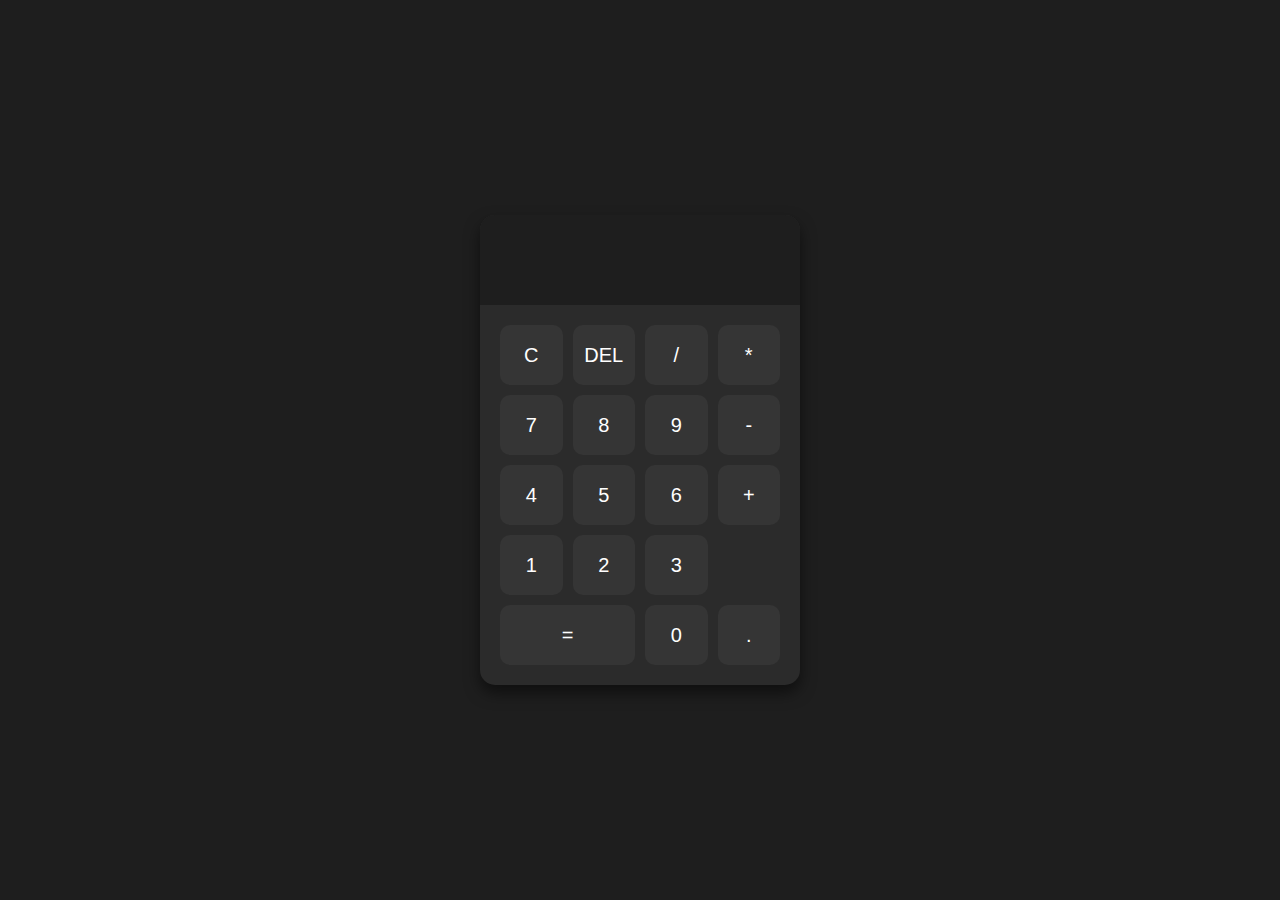
<file: calculator/index.html>
<!DOCTYPE html>
<html lang="en">
<head>
  <meta charset="UTF-8">
  <meta name="viewport" content="width=device-width, initial-scale=1.0">
  <title>Calculator</title>
  <link rel="stylesheet" href="style.css">
</head>
<body>
  <div class="calculator">
    <div class="display">
      <input type="text" id="result" readonly>
    </div>
    <div class="buttons">
      <button onclick="clearDisplay()">C</button>
      <button onclick="deleteLast()">DEL</button>
      <button onclick="insertOperator('/')">/</button>
      <button onclick="insertOperator('*')">*</button>
      <button onclick="insertNumber(7)">7</button>
      <button onclick="insertNumber(8)">8</button>
      <button onclick="insertNumber(9)">9</button>
      <button onclick="insertOperator('-')">-</button>
      <button onclick="insertNumber(4)">4</button>
      <button onclick="insertNumber(5)">5</button>
      <button onclick="insertNumber(6)">6</button>
      <button onclick="insertOperator('+')">+</button>
      <button onclick="insertNumber(1)">1</button>
      <button onclick="insertNumber(2)">2</button>
      <button onclick="insertNumber(3)">3</button>
      <button class="equals" onclick="calculate()">=</button>
      <button onclick="insertNumber(0)">0</button>
      <button onclick="insertDot()">.</button>
    </div>
  </div>

  <script src="script.js"></script>
</body>
</html>
</file>
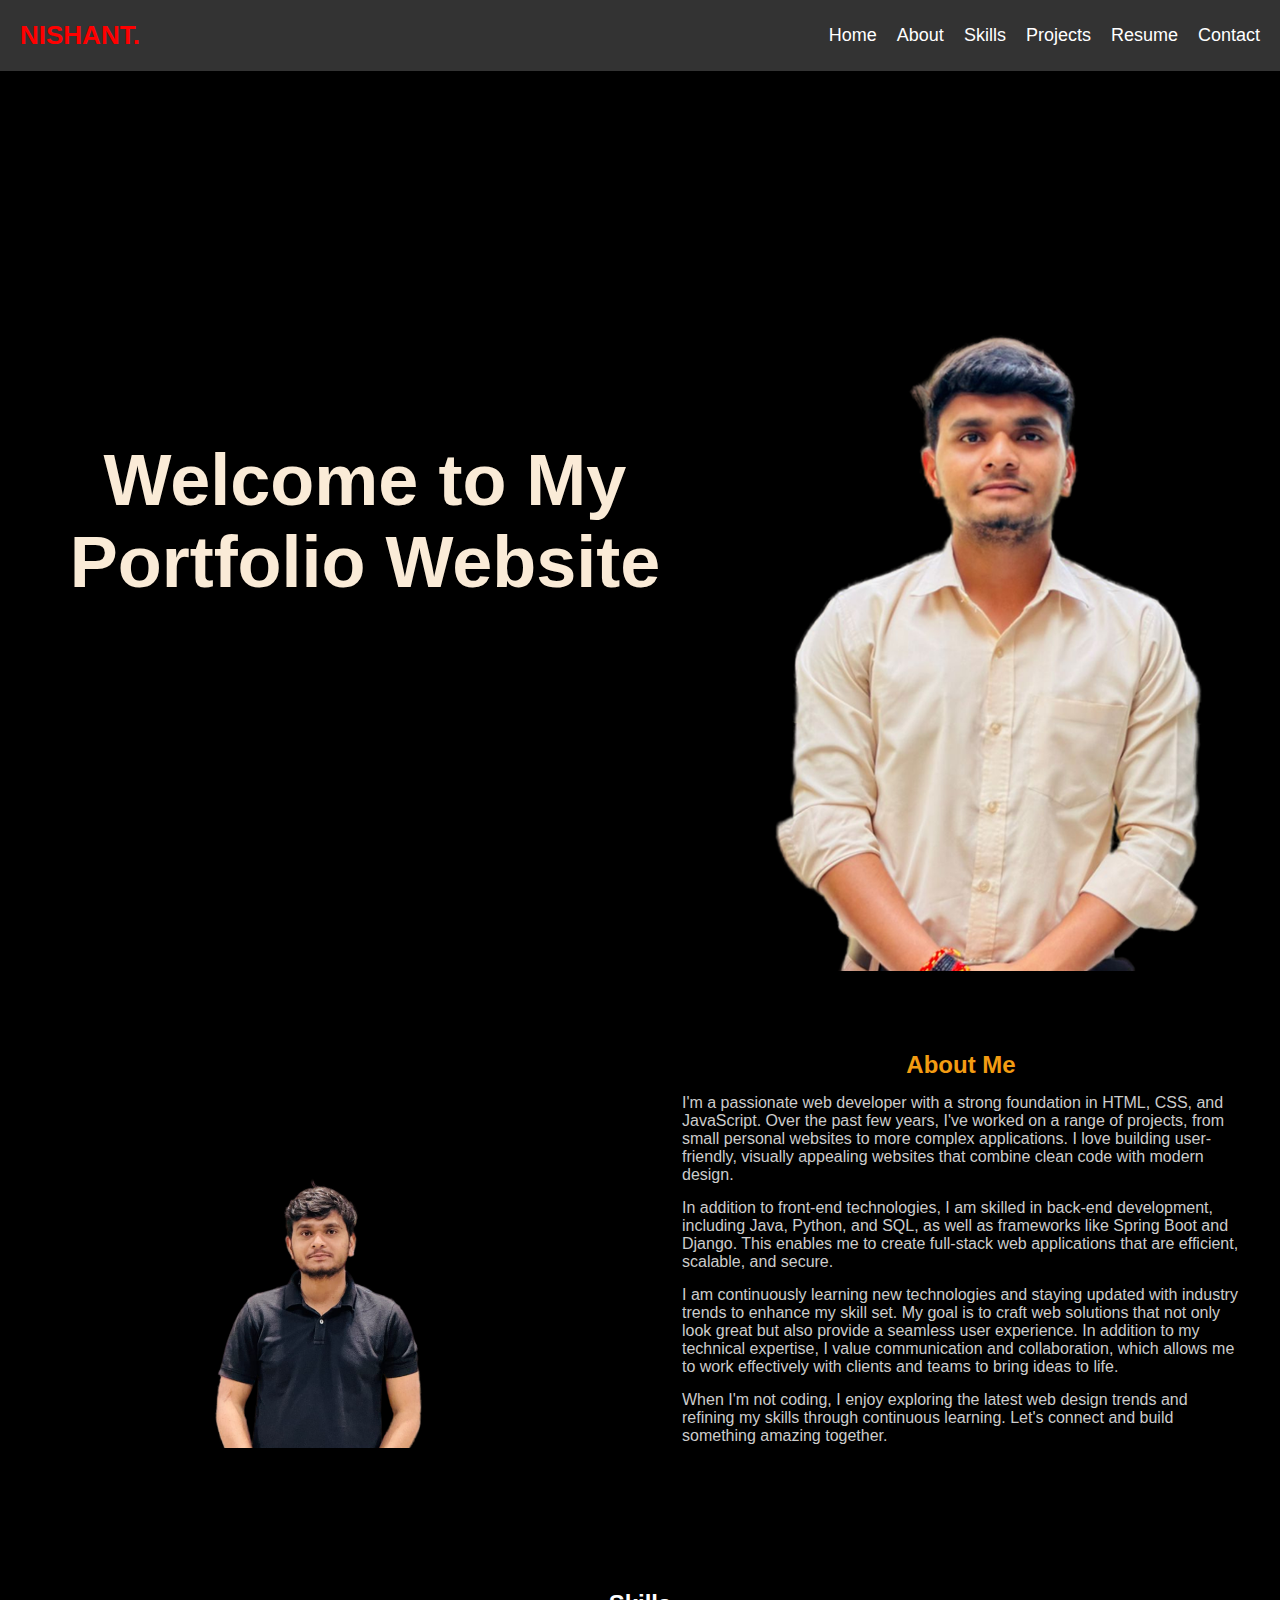
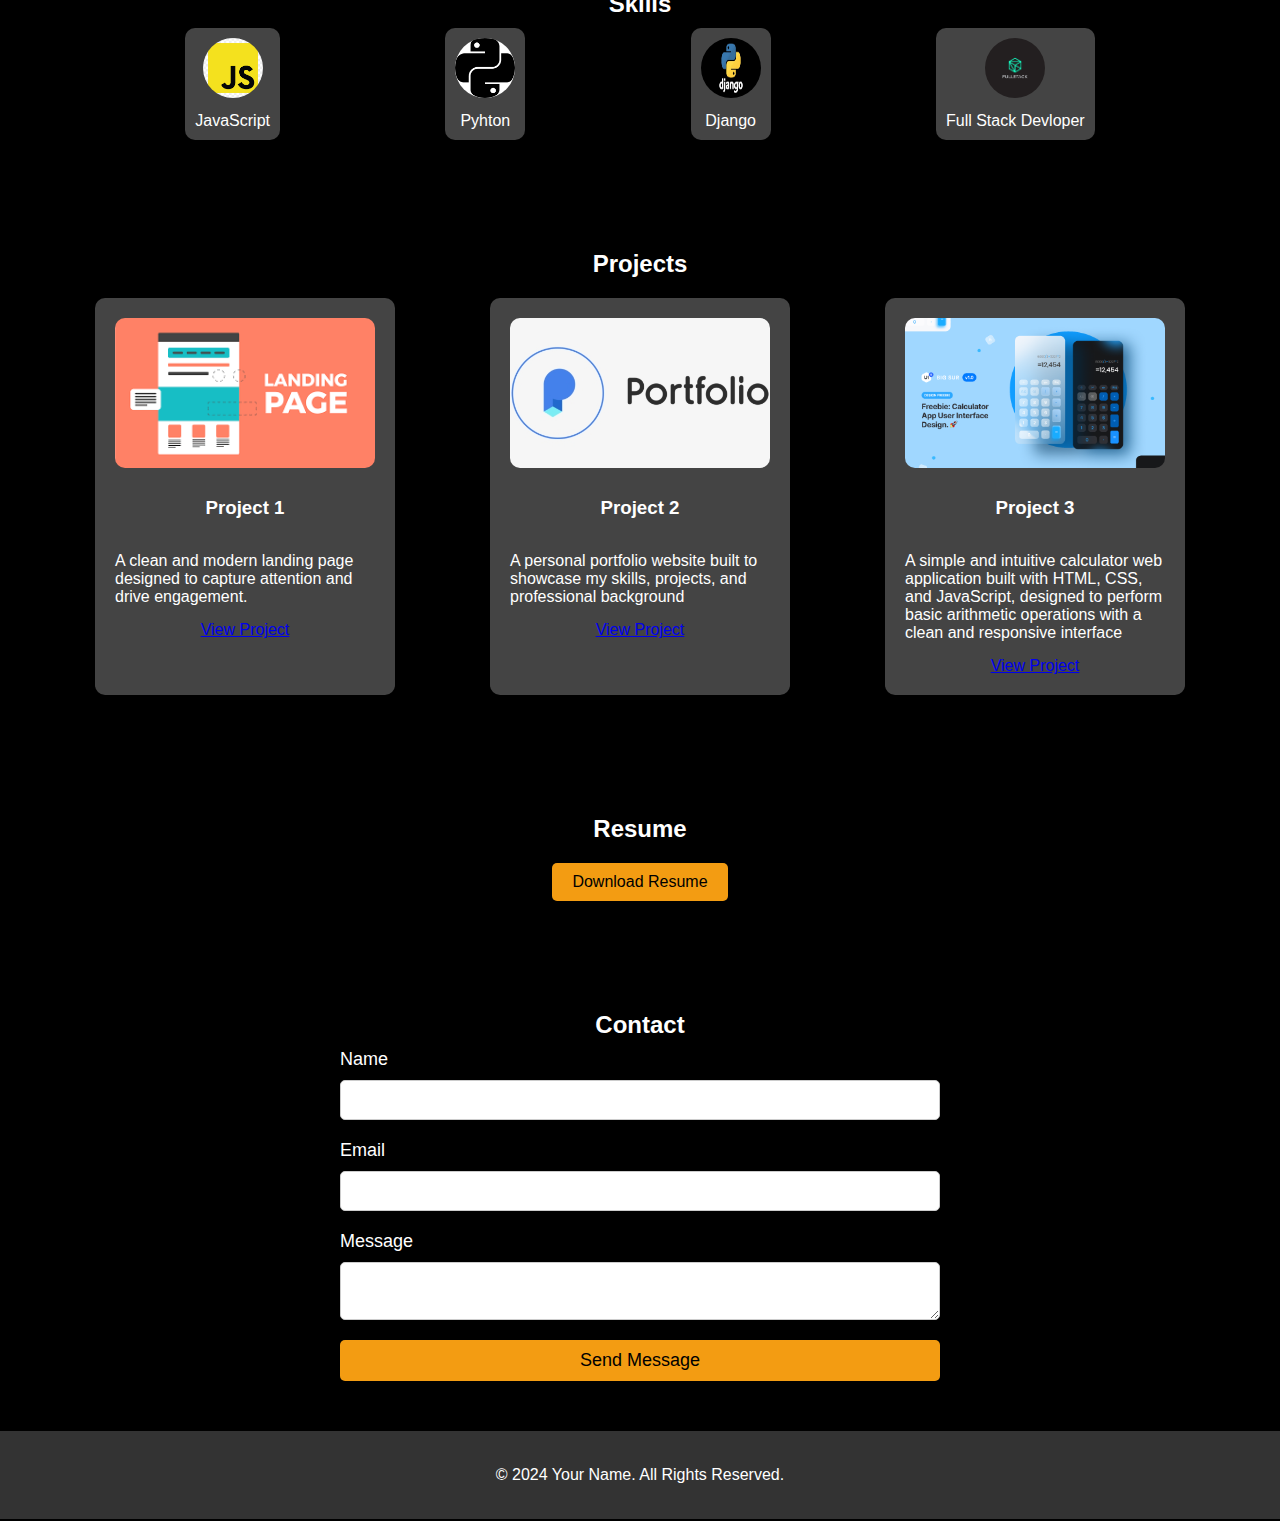
<file: PORTFOLIO_NISHANT/index.html>
<!DOCTYPE html>
<html lang="en">
<head>
    <meta charset="UTF-8">
    <meta name="viewport" content="width=device-width, initial-scale=1.0">
    <title>Portfolio</title>
    <link rel="stylesheet" href="./style.css">
</head>
<body>

    <div id="header"></div>
    <div id="home"></div>
    <div id="about"></div>
    <div id="skills"></div>
    <div id="projects"></div>
    <div id="resume"></div>
    <div id="contact"></div>
    <div id="footer"></div>

    <script>
        // Load HTML components dynamically
        async function loadComponent(url, elementId) {
            const response = await fetch(url);
            const html = await response.text();
            document.getElementById(elementId).innerHTML = html;
        }

        loadComponent('header.html', 'header');
        loadComponent('home.html', 'home');
        loadComponent('about.html', 'about');
        loadComponent('skills.html', 'skills');
        loadComponent('projects.html', 'projects');
        loadComponent('resume.html', 'resume');
        loadComponent('contact.html', 'contact');
        loadComponent('footer.html', 'footer');
    </script>
    <script src="./script.js"></script>
</body>
</html>
</file>
<file: calculator/style.css>
* {
    margin: 0;
    padding: 0;
    box-sizing: border-box;
    font-family: 'Roboto', sans-serif;
  }
  
  body {
    background-color: #1e1e1e;
    display: flex;
    justify-content: center;
    align-items: center;
    height: 100vh;
  }
  
  .calculator {
    width: 320px;
    background-color: #2b2b2b;
    border-radius: 15px;
    overflow: hidden;
    box-shadow: 0px 8px 15px rgba(0, 0, 0, 0.5);
  }
  
  .display {
    background-color: #1e1e1e;
    padding: 20px;
  }
  
  .display input {
    width: 100%;
    height: 50px;
    background-color: #1e1e1e;
    color: #fff;
    font-size: 24px;
    border: none;
    outline: none;
    text-align: right;
  }
  
  .buttons {
    display: grid;
    grid-template-columns: repeat(4, 1fr);
    grid-gap: 10px;
    padding: 20px;
  }
  
  .buttons button {
    height: 60px;
    background-color: #353535;
    color: #fff;
    border: none;
    border-radius: 10px;
    font-size: 20px;
    cursor: pointer;
    transition: all 0.2s ease;
  }
  
  .buttons button:hover {
    background-color: #4a4a4a;
  }
  
  .buttons button:active {
    background-color: #5a5a5a;
  }
  
  .equals {
    background-color: #ff8c00;
    grid-column: span 2;
  }
  
  .equals:hover {
    background-color: #e07b00;
  }
</file>
<file: PORTFOLIO_NISHANT/style.css>
/* General Styles */
body {
  font-family: Arial, sans-serif;
  background-color: #000;
  color: #fff;
  margin: 0;
  padding: 0;
}

h1,
h2 {
  text-align: center;
  margin: 10px 0;
}

p {
  margin: 15px 0;
}

/* Header */
.header-container {
  display: flex;
  justify-content: space-between;
  align-items: center;
  padding: 10px 20px;
  background-color: #333;
  overflow: hidden;
}

.logo {
  font-size: 24px;
  font-weight: bold;
  color: #f39c12;
  position: absolute;
  top: 10px;
  left: 20px;
}

.logo-image {
  height: 50px;
  width: auto;
  background: rgba(0, 0, 0, 0.7);
  mix-blend-mode: multiply;
  opacity: inherit;
}

.navbar {
  flex-grow: 1;
  text-align: right;
}

.navbar ul {
  list-style: none;
  display: inline-flex;
  margin: 0;
  padding: 0;
}

.navbar ul li {
  margin-left: 20px;
}

.navbar ul li a {
  color: #fff;
  text-decoration: none;
  font-size: 18px;
}

.navbar ul li a:hover {
  color: #f39c12;
}

/* Home Section */
.home {
  background: url("./images/nishant1.png") no-repeat center center/cover;
  height: 100vh;
  display: flex;
  justify-content: center;
  align-items: center;
}

.home h2 {
  font-size: 4.5em;
  color: antiquewhite;
  margin-right: 550px;
}

/* About Section */
.about {
  padding: 50px 20px;
}

.about-container {
  display: flex;
  align-items: center;
  justify-content: space-between;
}

.about-card {
  padding: 20px;
  border-radius: 10px;
  width: 45%;
}

.image-card img {
  width: 100%;
  height: auto;
  border-radius: 10px;
}

.text-card h2 {
  color: #f39c12;
}

.text-card p {
  color: #ccc;
}

/* Skills Section */
.skills {
  padding: 50px 20px;
}

.skills-container {
  display: flex;
  flex-wrap: nowrap;
  overflow-x: auto;
  justify-content: space-evenly;
}

.skill-item {
  background-color: #444;
  padding: 10px;
  border-radius: 10px;
  text-align: center;
  flex: 0 0 auto;
}

.skill-item img {
  width: 60px;
  height: 60px;
  border-radius: 50%;
  margin-bottom: 10px;
}

.skill-item span {
  color: #fff;
  display: block;
}

/* Projects Section */
.projects {
  padding: 50px 20px;
}

.projects-container {
  display: flex;
  flex-wrap: nowrap;
  gap: 20px;
  overflow-x: auto;
  padding: 10px 0;
  justify-content: space-evenly;
}

.project-card {
  background-color: #444;
  padding: 20px;
  border-radius: 10px;
  width: 100%;
  max-width: 300px;
  height: auto;
  display: flex;
  flex-direction: column;
  align-items: center;
  overflow: hidden;
  box-sizing: border-box;
  position: relative;
}

.project-card img {
  width: 100%;
  height: 150px;
  object-fit: cover;
  border-radius: 10px;
  margin-bottom: 10px;
}

.project-info {
  text-align: center;
  color: #ccc;
}

.project-info h3 {
  margin: 10px 0;
  color: #f39c12;
  font-size: 1.2em;
}

.project-info p {
  font-size: 0.9em;
  margin-bottom: 10px;
  overflow: hidden;
  text-overflow: ellipsis;
  display: -webkit-box;
  -webkit-line-clamp: 3;
  -webkit-box-orient: vertical;
}

.project-info a {
  color: #f39c12;
  text-decoration: none;
}

.project-info a:hover {
  text-decoration: underline;
}

/* Resume Section */
.resume {
  padding: 50px 20px;
  text-align: center;
}

.download-btn {
  background-color: #f39c12;
  color: #000;
  padding: 10px 20px;
  border: none;
  text-decoration: none;
  border-radius: 5px;
  margin-top: 10px;
  display: inline-block;
}

.download-btn:hover {
  background-color: #e67e22;
}

/* Contact Section */
.contact {
  padding: 50px 20px;
}

.contact-form {
  max-width: 600px;
  margin: 0 auto;
  display: flex;
  flex-direction: column;
}

.contact-form label {
  margin-bottom: 10px;
  font-size: 18px;
}

.contact-form input,
.contact-form textarea {
  margin-bottom: 20px;
  padding: 10px;
  font-size: 16px;
  border: 1px solid #ccc;
  border-radius: 5px;
}

.contact-form button {
  padding: 10px;
  background-color: #f39c12;
  color: #000;
  border: none;
  border-radius: 5px;
  cursor: pointer;
  font-size: 18px;
}

.contact-form button:hover {
  background-color: #e67e22;
}

/* Footer */
footer {
  text-align: center;
  padding: 20px;
  background-color: #333;
  color: #fff;
}

/* Project Detail Page */
.project-detail {
  padding: 40px;
  text-align: center;
}

.project-detail h2 {
  margin-bottom: 20px;
}

.project-detail-image {
  width: 100%;
  max-width: 800px;
  height: auto;
  margin: 20px 0;
}

.project-detail p {
  font-size: 16px;
  line-height: 1.6;
}
</file>
